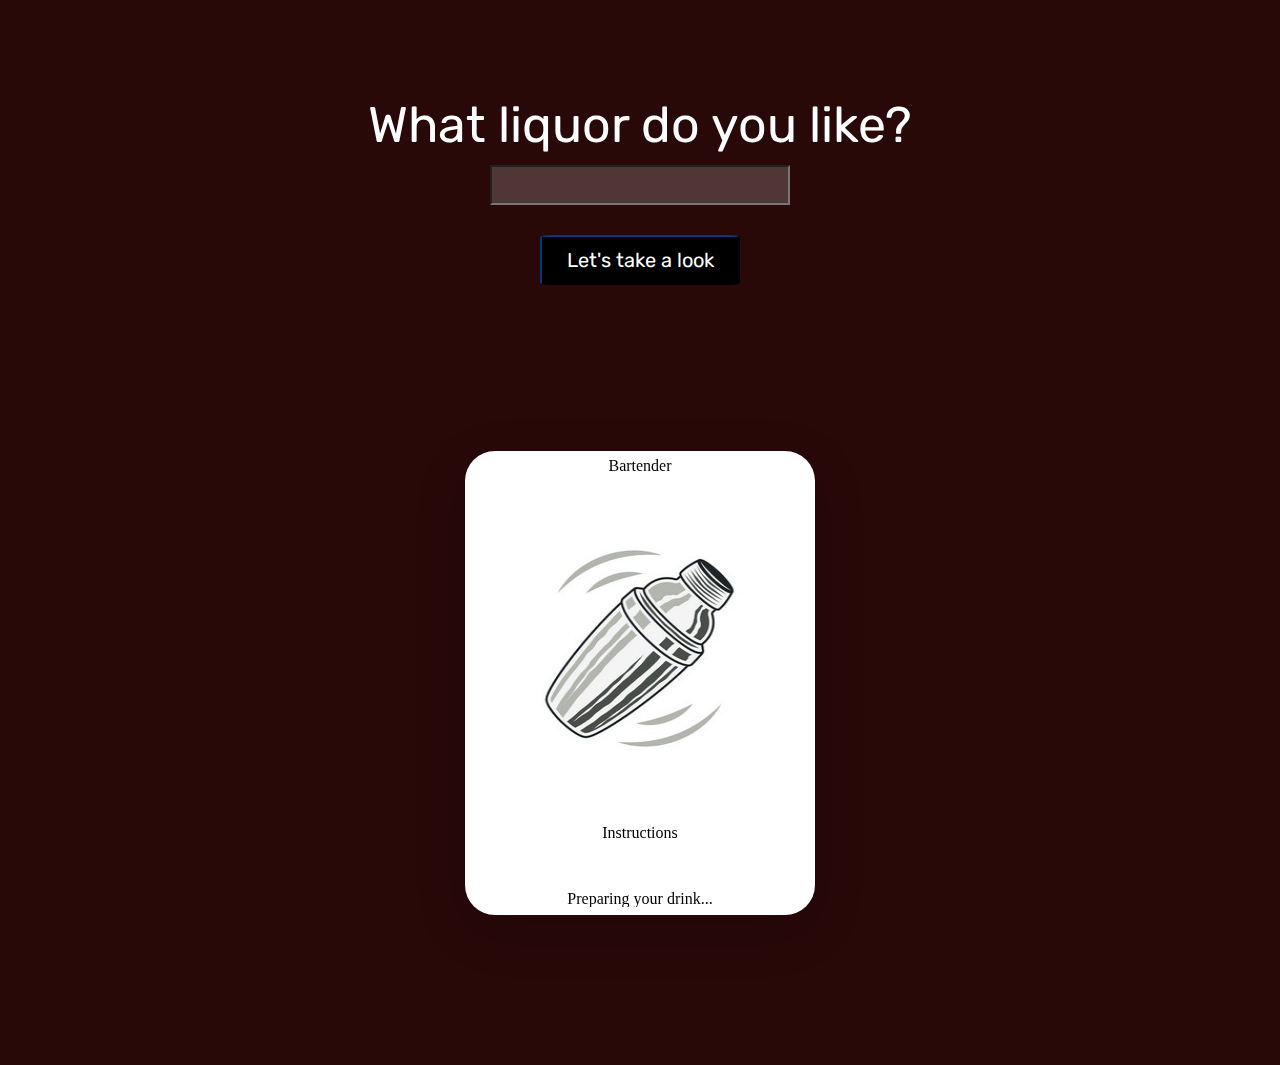
<file: html/cocktail.html>
<!DOCTYPE html>
<html lang="en">
<head>
    <meta charset="UTF-8">
    <meta http-equiv="X-UA-Compatible" content="IE=edge">
    <meta name="viewport" content="width=device-width, initial-scale=1.0">
    <link rel="stylesheet" href="../css/normalize.css">
    <link rel="stylesheet" href="../css/reset.css">
    <link rel="stylesheet" href="../css/cocktail.css">
    <link rel="preconnect" href="https://fonts.googleapis.com">
    <link rel="preconnect" href="https://fonts.gstatic.com" crossorigin>
    <link rel="stylesheet" href="https://unpkg.com/swiper@8/swiper-bundle.min.css"/>
    <link href="https://fonts.googleapis.com/css2?family=Beau+Rivage&family=Rubik:wght@300;400;700&display=swap" rel="stylesheet">
    <title>Cocktail</title>
</head>
<body>
    <header> 
        <label for="cocktail-name" class = 'label-text'>What liquor do you like?</label>
            <input type ='text' id = 'cocktail' name = 'cocktail-name' class ='user-input-text'>
        <button type ="submit" id="submit-button">Let's take a look</button>
    </header>
    <main>
        <div class="swiper-container">
            <div class="swiper-wrapper">
                <div class="swiper-slide">
                    <div class="drinkCard">
                        <h2>Bartender</h2>
                        <img src="DrinkShaker.jpg" alt="">
                        <h3>Instructions</h3>
                        <p>Preparing your drink...</p>
                    </div>
                </div>
            </div>
            <div class="swiper-pagination">
            </div>
        </div>
    </main>

    <script type="text/javascript" src="cocktail.js"></script>
    <script src="https://unpkg.com/swiper@8/swiper-bundle.min.js"></script>
    <script>
        let swiper = new Swiper(".swiper-container", {
            effect: "coverflow",
            grabCursor: true,
            centeredSlides: true,
            slidesPerView: "auto",
            coverflowEffect: {
                rotate: 0,
                stretch: 0,
                depth: 100,
                modifier: 2,
                slideShadows: true,
            },
            pagination: {
                el: ".swiper-pagination",
            },
        });
    </script>
</body>
</html>
</file>
<file: css/cocktail.css>
/* BOX MODEL HACK */

*{
    margin:0;
    padding:0;
    box-sizing: border-box;
  }
  body{
    width:100vw;
    height:100vh;
    background-size: cover;
    font-family: "Playfair Display";
  }


/* =========================================
============================================
MAIN STYLING

===========================================
==========================================*/

header {
    margin-top :100px;
    display: flex;
    flex-direction: column;  
    justify-content: space-around;
    align-content: center;
    height: 200px;
    width: auto;
    color: #ffffff;
    font-family: 'Rubik', sans-serif;
    flex-wrap: wrap;
}

.label-text{
    font-size: 50px;

}

#submit-button {
    height: 25%;
    width: 200px; 
    color:rgb(255, 255, 255);
    font-size: 20px;
    margin: auto;
    background-color: black;
    font-family: 'Rubik', sans-serif;
    border-radius: 5%;
    border-color: #02132e ;
}
#submit-button:focus {
    background-color: #03030354;
}

#user-input-text {
  color: white;
}

#cocktail {
    height: 20%;
    width: 300px;
    margin: auto;
    background-color: rgba(255, 255, 255, 0.19);
    color: white

}

body {
    background-image: url('https://assets-prd.punchdrink.com/wp-content/uploads/2019/04/Article-Lazy-Bird-Chicago-Hoxton-Best-New-Bars-Spring-Summer-2019.jpg');
    background-color: #290808;
    backdrop-filter: blur(3px);
}


/******************************************
/* CAROUSSEL
/*******************************************/
main{
    position: relative;
    width:100%;
    min-height:85vh;
    display:flex;
    justify-content: center;
    align-items: center;
    overflow:hidden;
  }
  
  .swiper-container {
    width: 350px;
    padding-top: 50px;
    padding-bottom: 50px;
  }
  
  .swiper-slide {
    background-position: center;
    background-size: cover;
    width: 350px;
    height: 570px;
    background:silver;
    border-radius: 30px;
    box-shadow: 0 15px 50px rgba(0,0,0,0.2);
    filter: blur(4px);
    padding: 2%;
    display:flex;
    align-items:center;
    justify-content:center;
  }
  
  .drinkCard {
    display: flex;
    flex-direction: column;
    justify-content: space-between;
    align-items: center;
    text-align: center;
    width: 250px; 
    height: 450px;
  }
  
  .drinkCard h3 {
    padding-bottom: 1em;
  }
  
  .drinkCard img {
    display: block;
    margin: 1em auto;
    height: 250px;
    width: 250px;
    border-radius: 50%;
    overflow: hidden;
  }
  
  .drinkCard p {
    flex-shrink: 1;
    max-height: 150px;
    overflow: auto; 
    text-align: justify;
  }
  p::-webkit-scrollbar{
    display:none;
  }
  .swiper-3d .swiper-slide-shadow-left,
  .swiper-3d .swiper-slide-shadow-right{
    background-image: none; 
  }
  .swiper-slide-active{
    filter:blur(0);
    background:white;
  }
  .swiper-pagination-bullet{
    background-color: silver;
  }
  
  .swiper-pagination-bullet-active{
    background-color:white;
  }
  
  
  @media only screen and (max-width: 600px){
    header{
      flex-direction:column;
    }
  }
</file>
